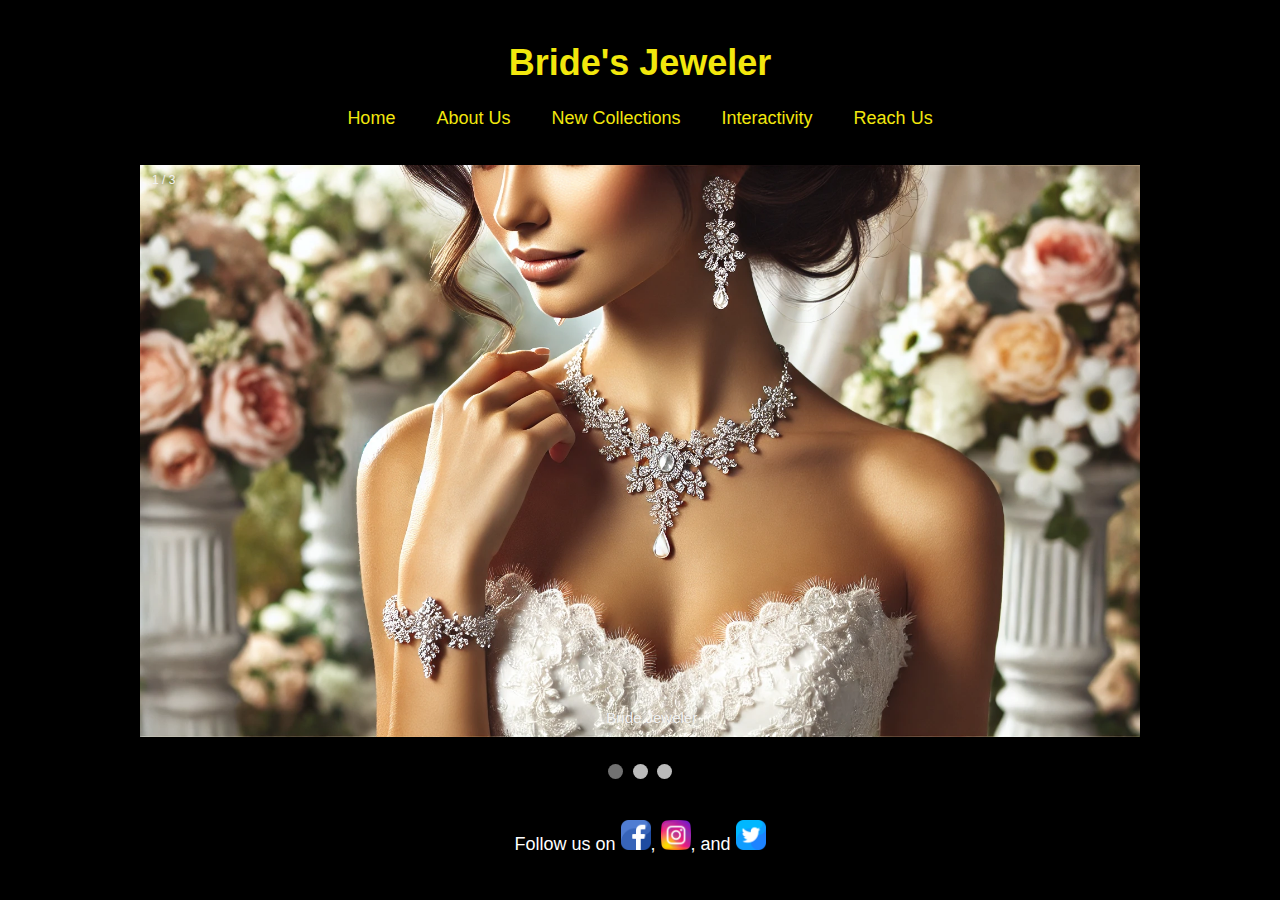
<file: index.html>
<!DOCTYPE html>
<html lang="en">
<head>
    <meta charset="UTF-8">
    <meta name="viewport" content="width=device-width, initial-scale=1.0">
    <title>Bride's Jewelers</title>
    <link rel="stylesheet" href="styles.css">
</head>
<body>
    <header>
        <h1>Bride's Jeweler</h1>
        <nav>
            <ul>
                <li><a href="index.html">Home</a></li>
                <li><a href="aboutus.html">About Us</a></li>
                <li><a href="newcollection.html">New Collections</a></li>
                <li><a href="interactivity.html">Interactivity</a></li>
                <li><a href="reachus.html">Reach Us</a></li>
            </ul>
        </nav>
    </header>
    <main>
        <section class="banner">
            <div class="slideshow-container">

                <div class="mySlides fade">
                  <div class="numbertext">1 / 3</div>
                  <img src="images/imgA.png" style="width:100%">
                  <div class="text">Bride Jeweler</div>
                </div>
                
                <div class="mySlides fade">
                  <div class="numbertext">2 / 3</div>
                  <img src="images/ImgB.png" style="width:100%">
                  <div class="text">Bride Jeweler</div>
                </div>
                
                <div class="mySlides fade">
                  <div class="numbertext">3 / 3</div>
                  <img src="images/imgC.png" style="width:100%">
                  <div class="text">Bride Jeweler</div>
                </div>
                
                </div>
                <br>
                
                <div style="text-align:center">
                  <span class="dot"></span> 
                  <span class="dot"></span> 
                  <span class="dot"></span> 
                </div>
        </section>
        <!-- <section class="featured-products">
            <h2>Featured Products</h2>
            <div class="product-grid">
                <div class="product-item">
                    <img src="images/ring1.jpg" alt="Diamond Ring">
                    <h3>Diamond Ring</h3>
                    <p>Elegant and timeless diamond rings for every occasion.</p>
                    <a href="product.html">View More</a>
                </div>
                <div class="product-item">
                    <img src="images/necklace1.jpg" alt="Gold Necklace">
                    <h3>Gold Necklace</h3>
                    <p>Beautifully crafted gold necklaces that make a statement.</p>
                    <a href="product.html">View More</a>
                </div>
                <div class="product-item">
                    <img src="images/bracelet1.jpg" alt="Silver Bracelet">
                    <h3>Silver Bracelet</h3>
                    <p>Stylish silver bracelets that add a touch of elegance.</p>
                    <a href="product.html">View More</a>
                </div>
                <div class="product-item">
                    <img src="images/earring1.jpg" alt="Pearl Earrings">
                    <h3>Pearl Earrings</h3>
                    <p>Classic pearl earrings for a sophisticated look.</p>
                    <a href="product.html">View More</a>
                </div>
            </div>
        </section> -->
        
    </main>
    <footer>
        
        <p>Follow us on <a href="https://facebook.com" target="_blank"><img src="images/facebook.png" alt="facebook" height="30" width="30"></a>, <a href="https://instagram.com" target="_blank"><img src="images/instagram.png" alt="instagram" height="30" width="30"></a>, and <a href="https://twitter.com" ><img src="images/twitter.png" alt="Twitter" height="30" width="30"></a></p>
    </footer>
    <script src="js/script.js"></script>
</body>
</html>
</file>
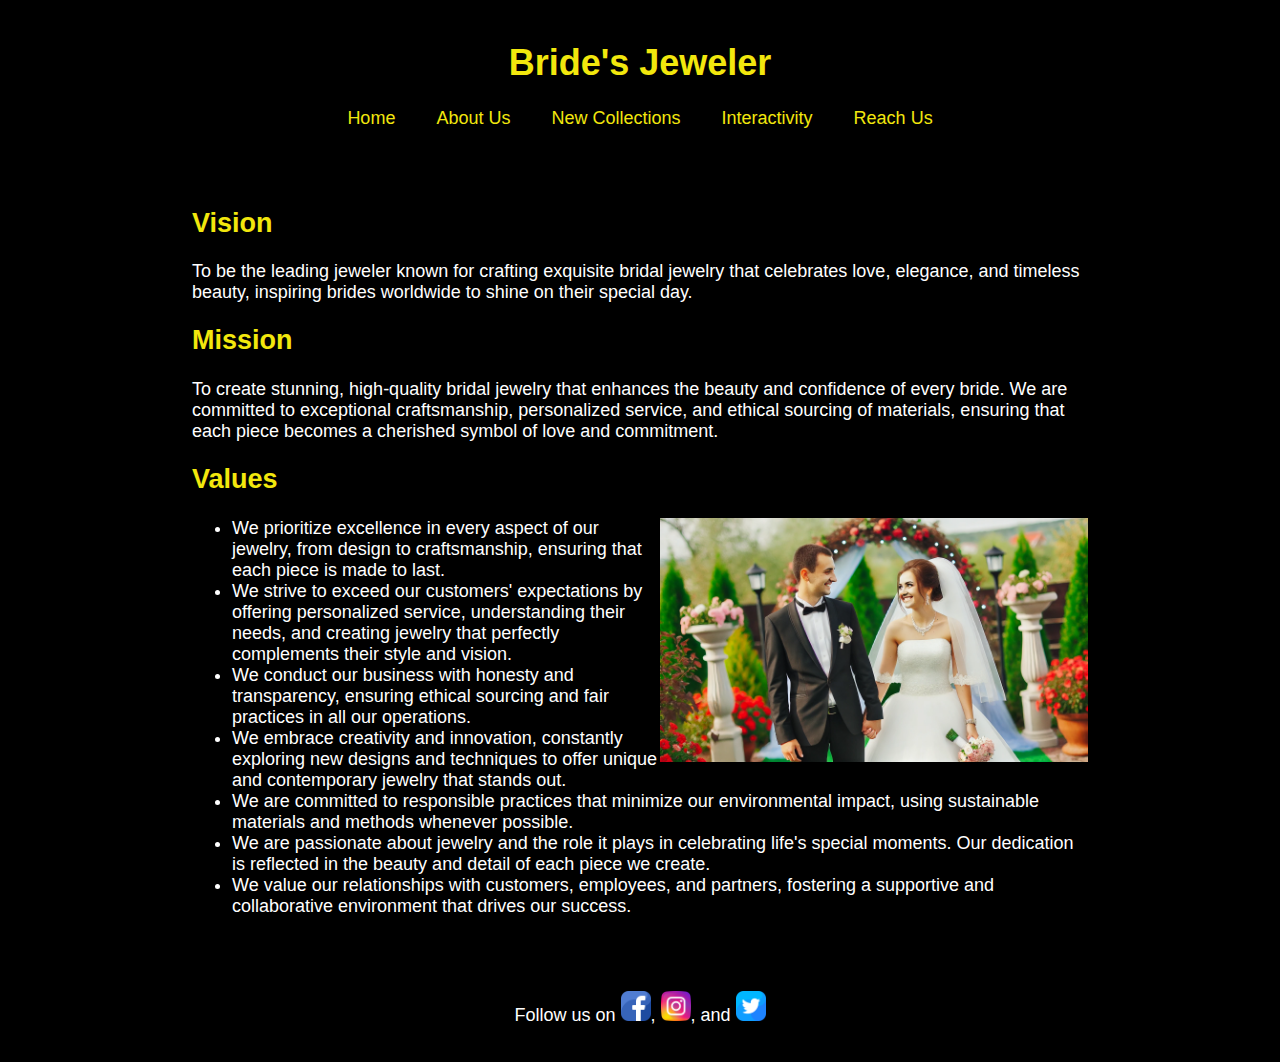
<file: aboutus.html>
<!DOCTYPE html>
<html lang="en">
<head>
    <meta charset="UTF-8">
    <meta name="viewport" content="width=device-width, initial-scale=1.0">
    <title>Bride's Jeweler - About</title>
    <link rel="stylesheet" href="styles.css">
</head>
<body>
    <header>
        <h1>Bride's Jeweler</h1>
        <nav>
            <ul>
                <li><a href="index.html">Home</a></li>
                <li><a href="aboutus.html">About Us</a></li>
                <li><a href="newcollection.html">New Collections</a></li>
                <li><a href="interactivity.html">Interactivity</a></li>
                <li><a href="reachus.html">Reach Us</a></li>
            </ul>
        </nav>
    </header>
    <main>
        <section class="aboutus">
            <div class="container">
                
                <h2>Vision</h2>
                <p>To be the leading jeweler known for crafting exquisite bridal jewelry that celebrates love, elegance, and timeless beauty, inspiring brides worldwide to shine on their special day.</p>

                <h2>Mission</h2>
                <p>To create stunning, high-quality bridal jewelry that enhances the beauty and confidence of every bride. We are committed to exceptional craftsmanship, personalized service, and ethical sourcing of materials, ensuring that each piece becomes a cherished symbol of love and commitment.</p>

                <h2>Values</h2>
                <ul>
                    <img src="images/couple-bride.png" alt="couple" class="couple-img">
                    <li>We prioritize excellence in every aspect of our jewelry, from design to craftsmanship, ensuring that each piece is made to last.</li>

                    <li>We strive to exceed our customers' expectations by offering personalized service, understanding their needs, and creating jewelry that perfectly complements their style and vision.</li>

                    <li>We conduct our business with honesty and transparency, ensuring ethical sourcing and fair practices in all our operations.</li>

                    <li>We embrace creativity and innovation, constantly exploring new designs and techniques to offer unique and contemporary jewelry that stands out.</li>

                    <li>We are committed to responsible practices that minimize our environmental impact, using sustainable materials and methods whenever possible.</li>

                    <li>We are passionate about jewelry and the role it plays in celebrating life's special moments. Our dedication is reflected in the beauty and detail of each piece we create.</li>

                    <li>We value our relationships with customers, employees, and partners, fostering a supportive and collaborative environment that drives our success.</li>
                </ul>
                
            </div>
        </section>
        <!-- <section class="featured-products">
            <h2>Featured Products</h2>
            <div class="product-grid">
                <div class="product-item">
                    <img src="images/ring1.jpg" alt="Diamond Ring">
                    <h3>Diamond Ring</h3>
                    <p>Elegant and timeless diamond rings for every occasion.</p>
                    <a href="product.html">View More</a>
                </div>
                <div class="product-item">
                    <img src="images/necklace1.jpg" alt="Gold Necklace">
                    <h3>Gold Necklace</h3>
                    <p>Beautifully crafted gold necklaces that make a statement.</p>
                    <a href="product.html">View More</a>
                </div>
                <div class="product-item">
                    <img src="images/bracelet1.jpg" alt="Silver Bracelet">
                    <h3>Silver Bracelet</h3>
                    <p>Stylish silver bracelets that add a touch of elegance.</p>
                    <a href="product.html">View More</a>
                </div>
                <div class="product-item">
                    <img src="images/earring1.jpg" alt="Pearl Earrings">
                    <h3>Pearl Earrings</h3>
                    <p>Classic pearl earrings for a sophisticated look.</p>
                    <a href="product.html">View More</a>
                </div>
            </div>
        </section> -->
        
    </main>
    <footer>
        
        <p>Follow us on <a href="https://facebook.com" target="_blank"><img src="images/facebook.png" alt="facebook" height="30" width="30"></a>, <a href="https://instagram.com" target="_blank"><img src="images/instagram.png" alt="instagram" height="30" width="30"></a>, and <a href="https://twitter.com" ><img src="images/twitter.png" alt="Twitter" height="30" width="30"></a></p>
    </footer>
    <script src="js/script.js"></script>
</body>
</html>
</file>
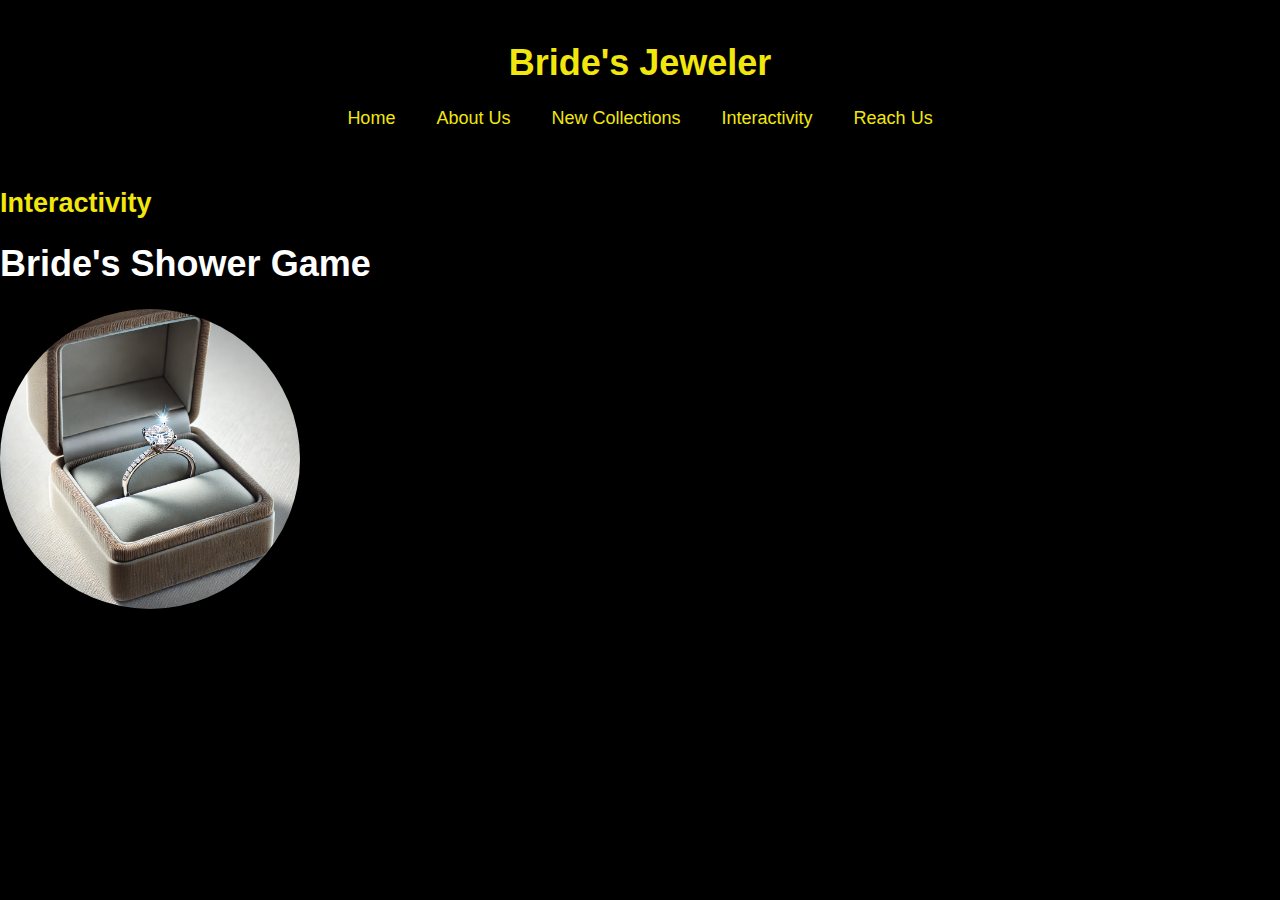
<file: interactivity.html>
<!DOCTYPE html>
<html lang="en">
<head>
    <meta charset="UTF-8">
    <meta name="viewport" content="width=device-width, initial-scale=1.0">
    <title>Bride's Jeweler - Game</title>
    <link rel="stylesheet" href="styles.css">
</head>
<body>
    <header>
        <h1>Bride's Jeweler</h1>
        <nav>
            <ul>
                <li><a href="index.html">Home</a></li>
                <li><a href="aboutus.html">About Us</a></li>
                <li><a href="newcollection.html">New Collections</a></li>
                <li><a href="interactivity.html">Interactivity</a></li>
                <li><a href="reachus.html">Reach Us</a></li>
            </ul>
        </nav>
    </header>
    <main>
        <section class="interactivity">
            <h2>Interactivity</h2>
            <h1>Bride's Shower Game</h1>
            <p>
                <img id="ring" src="images/ring.png" width="300px" height="300px">
            </p>
        </section>
        
    </main>
   
    <script src="js/script.js"></script>
    <script src="js/interactivity.js"></script>
</body>
</html>
</file>
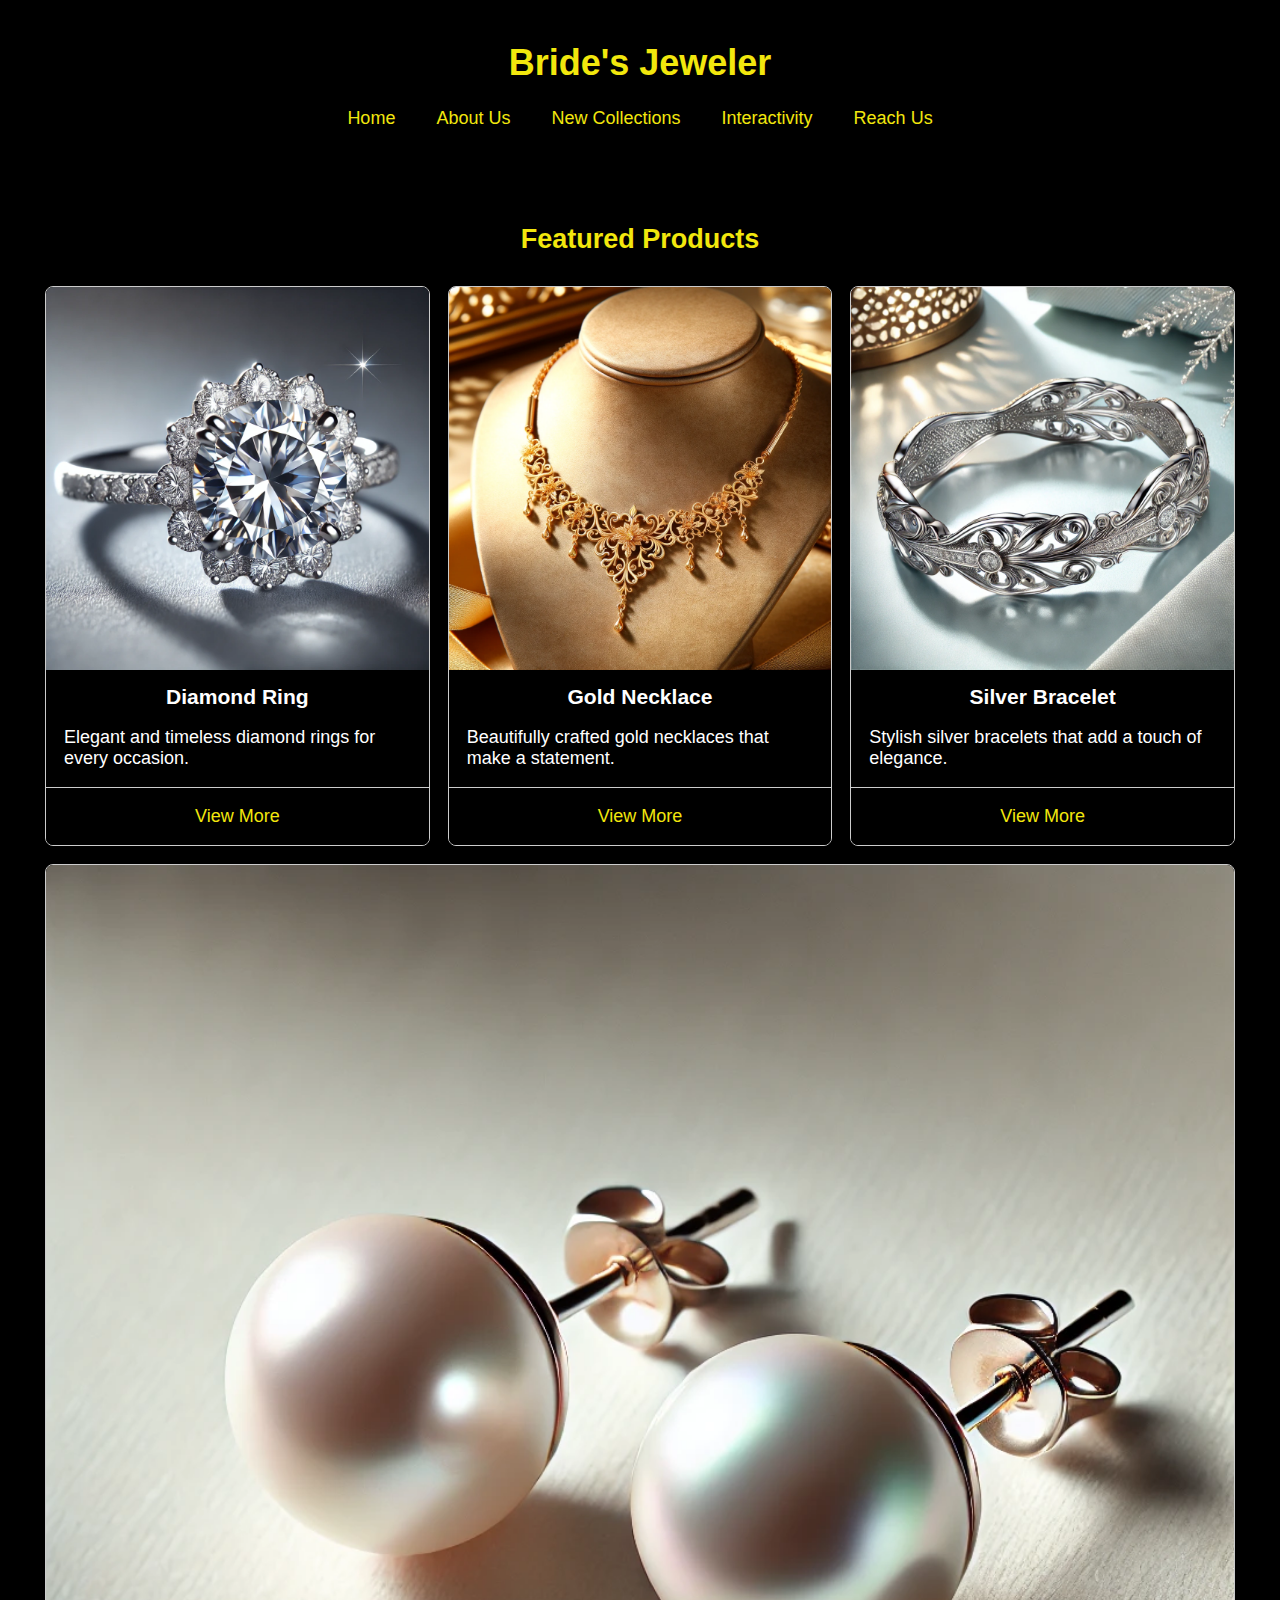
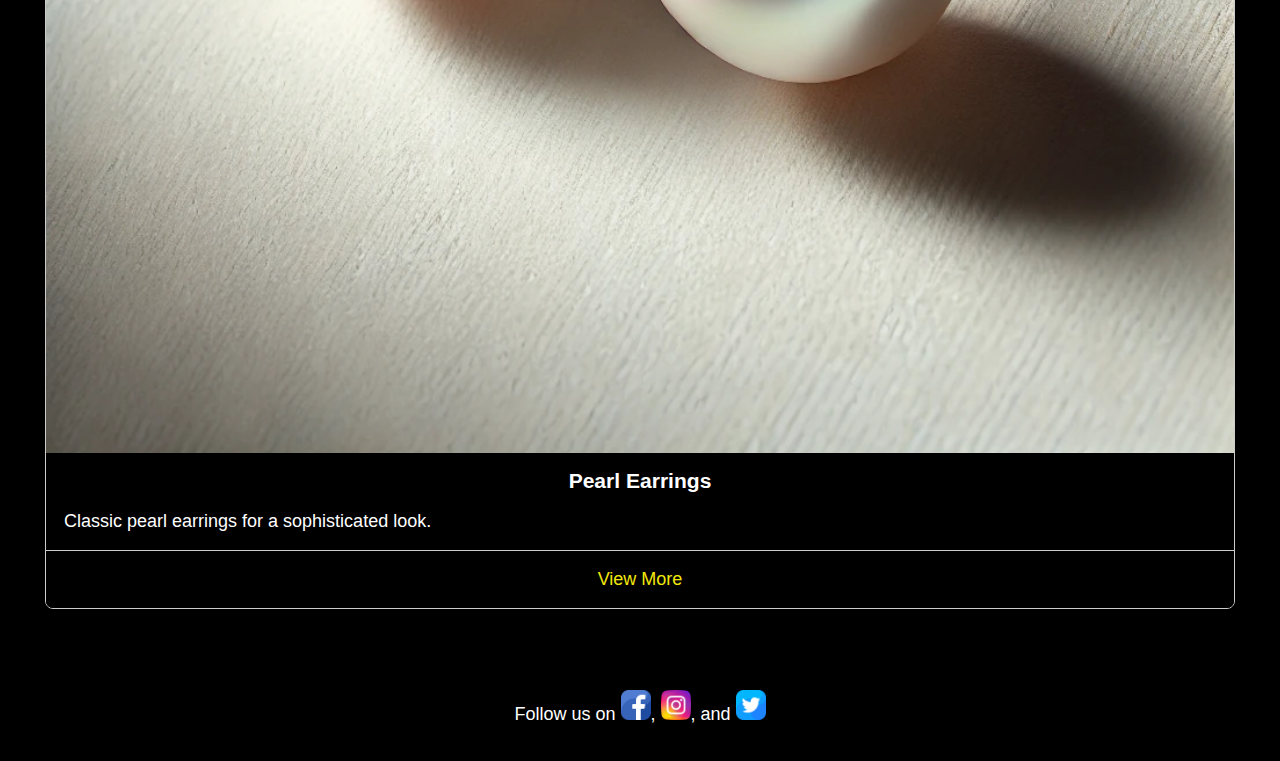
<file: newcollection.html>
<!DOCTYPE html>
<html lang="en">
<head>
    <meta charset="UTF-8">
    <meta name="viewport" content="width=device-width, initial-scale=1.0">
    <title>Bride's Jewelers</title>
    <link rel="stylesheet" href="styles.css">
</head>
<body>
    <header>
        <h1>Bride's Jeweler</h1>
        <nav>
            <ul>
                <li><a href="index.html">Home</a></li>
                <li><a href="aboutus.html">About Us</a></li>
                <li><a href="newcollection.html" class="">New Collections</a></li>
                <li><a href="interactivity.html">Interactivity</a></li>
                <li><a href="reachus.html">Reach Us</a></li>
            </ul>
        </nav>
    </header>
    <main>
        <section class="banner">
            
        </section>
        <section class="featured-products">
            <h2>Featured Products</h2>
            <div class="product-grid">
                <div class="product-item">
                    <img src="images/diamond-ring.png" alt="Diamond Ring">
                    <h3>Diamond Ring</h3>
                    <p>Elegant and timeless diamond rings for every occasion.</p>
                    <a href="#">View More</a>
                </div>
                <div class="product-item">
                    <img src="images/gold-necklace.png" alt="Gold Necklace">
                    <h3>Gold Necklace</h3>
                    <p>Beautifully crafted gold necklaces that make a statement.</p>
                    <a href="#">View More</a>
                </div>
                <div class="product-item">
                    <img src="images/silver-bracelet.png" alt="Silver Bracelet">
                    <h3>Silver Bracelet</h3>
                    <p>Stylish silver bracelets that add a touch of elegance.</p>
                    <a href="#">View More</a>
                </div>
                <div class="product-item">
                    <img src="images/pearl-earrings.png" alt="Pearl Earrings">
                    <h3>Pearl Earrings</h3>
                    <p>Classic pearl earrings for a sophisticated look.</p>
                    <a href="#">View More</a>
                </div>
            </div>
        </section>
        
    </main>
    <footer>
        
        <p>Follow us on <a href="https://facebook.com" target="_blank"><img src="images/facebook.png" alt="facebook" height="30" width="30"></a>, <a href="https://instagram.com" target="_blank"><img src="images/instagram.png" alt="instagram" height="30" width="30"></a>, and <a href="https://twitter.com" ><img src="images/twitter.png" alt="Twitter" height="30" width="30"></a></p>
    </footer>
    <script src="js/script.js"></script>
</body>
</html>
</file>
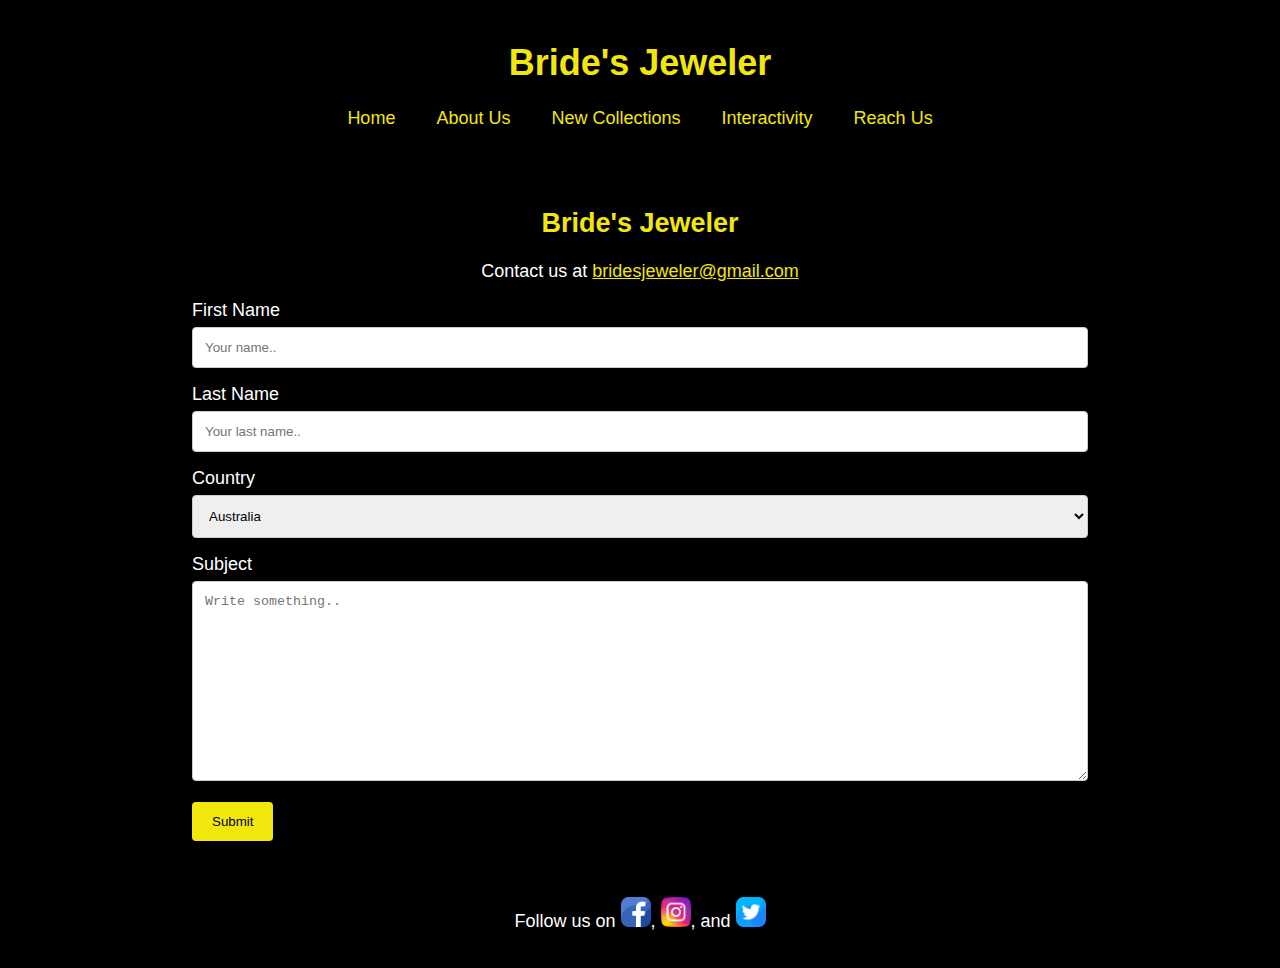
<file: reachus.html>
<!DOCTYPE html>
<html lang="en">
<head>
    <meta charset="UTF-8">
    <meta name="viewport" content="width=device-width, initial-scale=1.0">
    <title>Bride's Jewelers</title>
    <link rel="stylesheet" href="styles.css">
</head>
<body>
    <header>
        <h1>Bride's Jeweler</h1>
        <nav>
            <ul>
                <li><a href="index.html">Home</a></li>
                <li><a href="aboutus.html">About Us</a></li>
                <li><a href="newcollection.html">New Collections</a></li>
                <li><a href="interactivity.html">Interactivity</a></li>
                <li><a href="reachus.html">Reach Us</a></li>
            </ul>
        </nav>
    </header>
    <main>
        
        <section id="contact-us">
            <div class="container">
                <div class="center">
                    <h2>Bride's Jeweler</h2>
                    <p>Contact us at <a href="mailto:bridesjeweler@gmail.com">bridesjeweler@gmail.com</a></p>
                </div>
                
                <form action="https://formspree.io/f/xrbzqkbk" method="POST">
                    <label for="fname">First Name</label>
                    <input type="text" id="fname" name="firstname" placeholder="Your name..">
                
                    <label for="lname">Last Name</label>
                    <input type="text" id="lname" name="lastname" placeholder="Your last name..">
                
                    <label for="country">Country</label>
                    <select id="country" name="country">
                      <option value="australia">Australia</option>
                      <option value="canada">Canada</option>
                      <option value="usa">USA</option>
                    </select>
                
                    <label for="subject">Subject</label>
                    <textarea id="subject" name="subject" placeholder="Write something.." style="height:200px"></textarea>
                
                    <input type="submit" value="Submit">
                  </form>
            </div>
        </section>
    </main>
    <footer>
        
        <p>Follow us on <a href="https://facebook.com" target="_blank"><img src="images/facebook.png" alt="facebook" height="30" width="30"></a>, <a href="https://instagram.com" target="_blank"><img src="images/instagram.png" alt="instagram" height="30" width="30"></a>, and <a href="https://twitter.com" ><img src="images/twitter.png" alt="Twitter" height="30" width="30"></a></p>
    </footer>
    <script src="js/script.js"></script>
</body>
</html>
</file>
<file: styles.css>
body {
    font-family: Arial, sans-serif;
    margin: 0;
    padding: 0;
    box-sizing: border-box;
    background: #000000;
    color: #ffffff;
    font-size: 18px
}

header {
    background-color: #000000;
    color: hwb(57 5% 5%);
    font-family:Verdana, Geneva, Tahoma, sans-serif;
    padding: 1em 0;
    text-align: center;
}

h2 {
    color: hwb(57 5% 5%);
}

.container {
    width: 70%;
    max-width: 950px;
    margin: auto;
    border-radius: 5px;
    padding: 20px;
}

nav ul {
    list-style-type: none;
    padding: 0;
}

nav ul li {
    display: inline;
    margin: 0 1em;
}

nav ul li a {
    color: hwb(57 5% 5%);
    text-decoration: none;
}

.banner {
    position: relative;
    overflow: hidden;
    width: 100%;
    background-color: #000000;
    /* height: 400px; */
}

.center {
    text-align: center;
}
/* Slideshow container */
.slideshow-container {
    max-width: 1000px;
    position: relative;
    margin: auto;
}

/* Caption text */
.text {
    color: #f2f2f2;
    font-size: 15px;
    padding: 8px 12px;
    position: absolute;
    bottom: 8px;
    width: 100%;
    text-align: center;
}

/* Number text (1/3 etc) */
.numbertext {
    color: #f2f2f2;
    font-size: 12px;
    padding: 8px 12px;
    position: absolute;
    top: 0;
}

/* The dots/bullets/indicators */
.dot {
    height: 15px;
    width: 15px;
    margin: 0 2px;
    background-color: #bbb;
    border-radius: 50%;
    display: inline-block;
    transition: background-color 0.6s ease;
}

.active {
    background-color: #717171;
}

.couple-img {
    float: right;
    width: 50%;
}

#ring {
    border-radius: 50%;
}

/* Fading animation */
.fade {
    animation-name: fade;
    animation-duration: 1.5s;
}

@keyframes fade {
    from {opacity: .4} 
    to {opacity: 1}
}

/* On smaller screens, decrease text size */
@media only screen and (max-width: 300px) {
    .text {font-size: 11px}
}

/* Contact Form */ 
input[type=text], select, textarea {
    width: 100%;
    padding: 12px;
    border: 1px solid #ccc;
    border-radius: 4px;
    box-sizing: border-box;
    margin-top: 6px;
    margin-bottom: 16px;
    resize: vertical;
}

input[type=submit] {
    background-color: hwb(57 5% 5%);
    color: #000000;
    padding: 12px 20px;
    border: none;
    border-radius: 4px;
    cursor: pointer;
}

input[type=submit]:hover {
    background-color: hwb(57 5% 5% .5);
}

a {
    color: hwb(57 5% 5%);
}


/* Featured Products */
.featured-products {
    padding: 2em;
    text-align: center;
}

.product-grid {
    display: flex;
    justify-content: space-around;
    flex-wrap: wrap;
}

.product-item {
    flex: 1 1 calc(25% - 1em);
    margin: 0.5em;
    border: 1px solid #ccc;
    border-radius: 8px;
    overflow: hidden;
    box-shadow: 0 4px 8px rgba(0, 0, 0, 0.1);
}

.product-item img {
    width: 100%;
    height: auto;
}

.product-item h3 {
    margin: 0.5em 0;
}

.product-item p {
    padding: 0 1em;
    text-align: left;
}

.product-item a {
    display: block;
    padding: 1em;
    background-color: #000000;
    color: hwb(57 5% 5%);
    text-decoration: none;
    text-align: center;
    border-top: 1px solid #ccc;
}

.product-item a:hover {
    background-color: #555;
}

@media screen and (max-width: 767px) {

    nav ul li {
        display: block;
        margin: 0;
        
    }
    nav ul li a {
        background-color: yellow;
        color: black;
        width: 100%;
        display: block;
        border-bottom: 1px solid black;
        padding: 5px;
    }
    .product-item {
        flex: 1 1 45%;
    }
    
}
@media screen and (max-width: 550px) {
    .product-item {
        flex: 1 1 100%;
    }
}

/* Collection */
.collections {
    padding: 2em;
    text-align: center;
}

.collection-grid {
    display: flex;
    justify-content: space-around;
    flex-wrap: wrap;
}

.collection-item {
    flex: 1 1 calc(25% - 1em);
    margin: 0.5em;
    border: 1px solid #ccc;
    border-radius: 8px;
    overflow: hidden;
    box-shadow: 0 4px 8px rgba(0, 0, 0, 0.1);
}

.collection-item img {
    width: 100%;
    height: auto;
}

.collection-item h3 {
    margin: 0.5em 0;
}

.collection-item p {
    padding: 0 1em;
    text-align: left;
}

.collection-item a {
    display: block;
    padding: 1em;
    background-color: #333;
    color: #fff;
    text-decoration: none;
    text-align: center;
    border-top: 1px solid #ccc;
}

.collection-item a:hover {
    background-color: #555;
}

/* Footer */
footer {
    background-color: #000000;
    color: #fff;
    text-align: center;
    padding: 1em 0;
    /* position: fixed; */
    width: 100%;
    bottom: 0;
}
</file>
